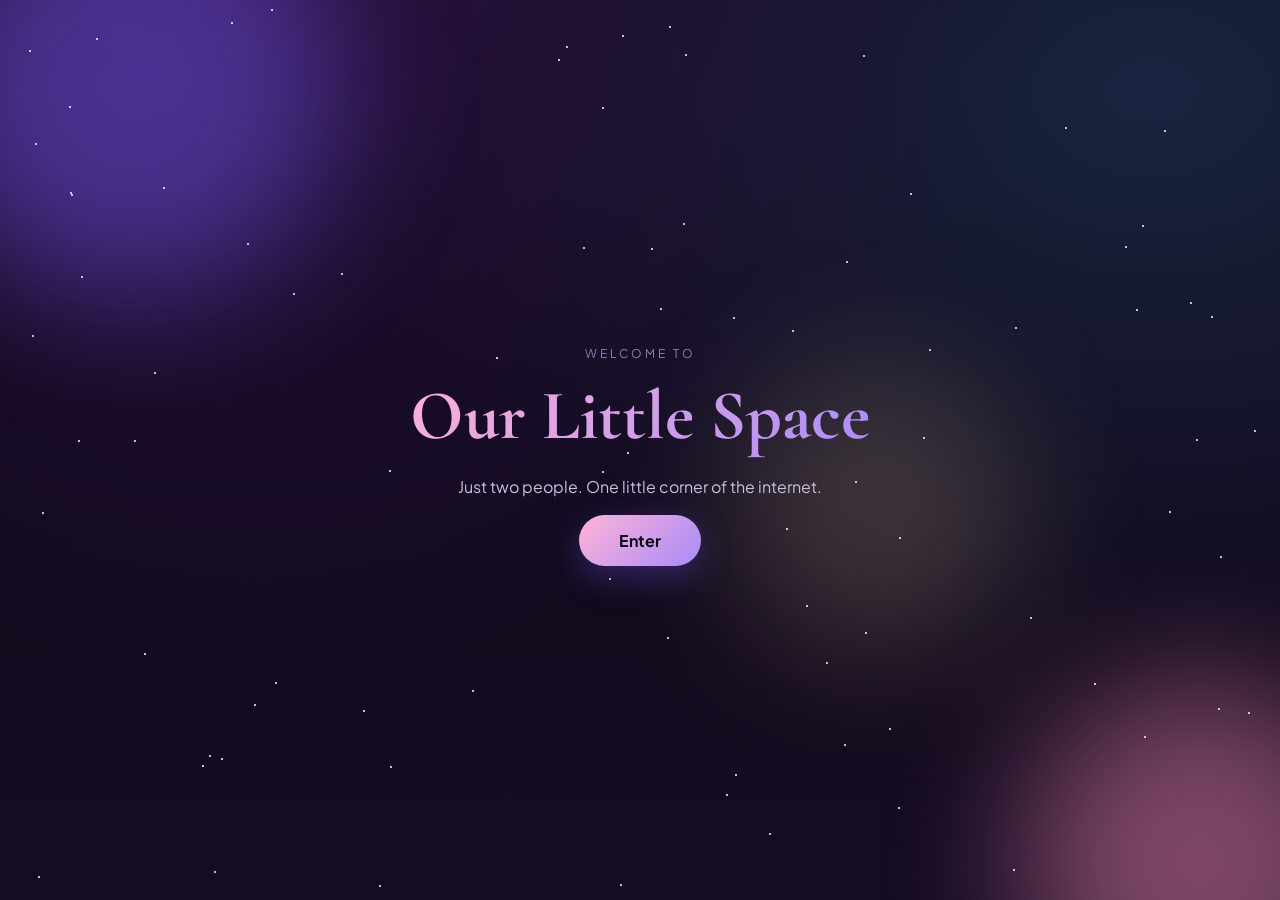
<file: index.html>
<!DOCTYPE html>
<html lang="en">
<head>
  <meta charset="UTF-8">
  <meta name="viewport" content="width=device-width, initial-scale=1, viewport-fit=cover">
  <meta name="theme-color" content="#0b0714">
  <title>Our Little Space</title>
  <link rel="preconnect" href="https://fonts.googleapis.com">
  <link rel="preconnect" href="https://fonts.gstatic.com" crossorigin>
  <link href="https://fonts.googleapis.com/css2?family=Cormorant+Garamond:wght@400;500;600;700&family=Plus+Jakarta+Sans:wght@300;400;500;600;700&display=swap" rel="stylesheet">
  <link rel="stylesheet" href="style.css">
</head>
<body>
  <div class="bg-orbs" aria-hidden="true"><div class="orb orb-1"></div><div class="orb orb-2"></div><div class="orb orb-3"></div></div>
  <div class="stars" id="stars" aria-hidden="true"></div>
  <main class="page" id="landing-page">
    <section class="landing-content">
      <p class="landing-eyebrow">welcome to</p>
      <h1 class="landing-title">Our Little Space</h1>
      <p class="landing-subtitle">Just two people. One little corner of the internet.</p>
      <button class="glow-btn" id="enter-btn">Enter</button>
    </section>
  </main>
  <script src="app.js"></script>
</body>
</html>
</file>
<file: style.css>
@import url('https://fonts.googleapis.com/css2?family=Cormorant+Garamond:wght@400;500;600;700&family=Plus+Jakarta+Sans:wght@300;400;500;600;700&display=swap');
:root{--bg:#0b0714;--plum:#150c22;--pink:#ff8fc0;--soft:#ffb3d6;--purple:#a78bfa;--text:#f5eefc;--dim:#c9bfe0;--faint:#8d80ab;--glass:rgba(255,255,255,.065);--border:rgba(255,255,255,.14);--danger:#ff6b81}
*{box-sizing:border-box}html,body{margin:0;min-height:100%;font-family:'Plus Jakarta Sans',sans-serif;color:var(--text);background:radial-gradient(ellipse at 20% -10%,#2a1140,transparent 55%),radial-gradient(ellipse at 90% 10%,#1a2440,transparent 50%),linear-gradient(180deg,var(--bg),var(--plum));-webkit-font-smoothing:antialiased}
button,input{font:inherit}button{touch-action:manipulation}.bg-orbs,.stars{position:fixed;inset:0;pointer-events:none;overflow:hidden}.bg-orbs{z-index:0}.stars{z-index:0}.orb{position:absolute;border-radius:50%;filter:blur(70px);opacity:.45}.orb-1{width:420px;height:420px;top:-120px;left:-80px;background:#7c5cff}.orb-2{width:360px;height:360px;right:-100px;bottom:-140px;background:#ff8fc0}.orb-3{width:300px;height:300px;right:20%;top:40%;background:#ffd6a0;opacity:.18}.star{position:absolute;width:2px;height:2px;background:#fff;border-radius:50%;animation:twinkle 4s infinite}@keyframes twinkle{50%{opacity:1;transform:scale(1.6)}}
.page{position:relative;z-index:1;min-height:100dvh;display:flex;align-items:center;justify-content:center;padding:24px;transition:.35s}.page.exiting{opacity:0;transform:scale(.97)}
.landing-content,.choose-content{text-align:center;max-width:500px;width:100%}.landing-eyebrow,.unlock-eyebrow{font-size:12px;letter-spacing:.25em;text-transform:uppercase;color:var(--faint)}.landing-title{font-family:'Cormorant Garamond',serif;font-size:clamp(42px,10vw,70px);margin:8px 0 16px;background:linear-gradient(135deg,var(--soft),var(--purple));-webkit-background-clip:text;color:transparent}.landing-subtitle,.section-sub{color:var(--dim);line-height:1.6}.glow-btn{border:0;border-radius:999px;padding:15px 40px;background:linear-gradient(135deg,var(--soft),var(--purple));font-weight:700;cursor:pointer;color:var(--bg);box-shadow:0 10px 35px #7c5cff55}.btn-full{width:100%}.glass-card{width:min(420px,100%);padding:32px;border:1px solid var(--border);background:var(--glass);border-radius:28px;backdrop-filter:blur(24px)}.choose-grid{display:grid;grid-template-columns:1fr 1fr;gap:14px;margin-top:28px}.person-card{border:1px solid var(--border);background:var(--glass);color:var(--text);border-radius:20px;padding:30px 12px;cursor:pointer}.person-icon{font-size:36px;display:block;margin-bottom:8px}.her .person-icon{color:var(--pink)}.him .person-icon{color:var(--purple)}.person-label{letter-spacing:.14em;font-weight:700}.question-text{text-align:center;font-family:'Cormorant Garamond',serif;font-size:25px;line-height:1.35}.input-field{width:100%;padding:14px 15px;border-radius:13px;border:1px solid var(--border);background:#ffffff0d;color:var(--text);outline:0}.error-msg{color:var(--danger);min-height:20px;font-size:13px;text-align:center}.back-link{color:var(--faint);text-decoration:none;display:block;margin-top:18px;font-size:13px}.chat-page{position:relative;z-index:1;width:min(680px,100%);height:100dvh;margin:auto;display:flex;flex-direction:column;background:#0b071466;backdrop-filter:blur(10px)}.chat-header{display:flex;align-items:center;gap:11px;padding:max(12px,env(safe-area-inset-top)) 15px 12px;border-bottom:1px solid var(--border);background:#ffffff08}.avatar{width:42px;height:42px;flex:none;border-radius:50%;display:grid;place-items:center;background:linear-gradient(135deg,var(--soft),var(--purple));color:var(--bg);font-size:20px}.header-info{flex:1}.header-name{font-weight:700}.header-status{font-size:11px;color:var(--faint)}.header-status.online{color:#7ee8a8}.icon-btn,.small-btn,.tool-btn{border:1px solid var(--border);background:#ffffff0b;color:var(--dim);cursor:pointer;border-radius:12px}.icon-btn{width:38px;height:38px}.small-btn{padding:9px 12px}.spotify-card{margin:10px 12px 4px;padding:10px;display:flex;align-items:center;gap:10px;border:1px solid var(--border);border-radius:17px;background:#ffffff09}.spotify-art{width:44px;height:44px;border-radius:12px;background:linear-gradient(135deg,#1ed760,#0a8f42);display:grid;place-items:center;color:#fff;font-weight:800}.spotify-info{min-width:0;flex:1}.spotify-label{font-size:9px;letter-spacing:.16em;color:#8ee8ad}.spotify-title{font-size:13px;font-weight:700;white-space:nowrap;overflow:hidden;text-overflow:ellipsis}.spotify-sub{font-size:10px;color:var(--faint);white-space:nowrap;overflow:hidden;text-overflow:ellipsis}.messages-container{flex:1;overflow:auto;padding:12px 12px 10px;display:flex;flex-direction:column;gap:10px;overscroll-behavior:contain}.message-group{max-width:82%;display:flex;flex-direction:column;gap:3px}.message-group.sent{align-self:flex-end;align-items:flex-end}.message-group.received{align-self:flex-start;align-items:flex-start}.message-bubble{padding:10px 14px;border-radius:17px;font-size:14px;line-height:1.45;white-space:pre-wrap;word-break:break-word}.sent .message-bubble{background:linear-gradient(135deg,var(--soft),var(--purple));color:var(--bg);border-bottom-right-radius:4px}.received .message-bubble{background:#ffffff0d;border:1px solid var(--border);border-bottom-left-radius:4px}.message-meta{font-size:10px;color:var(--faint);padding:0 4px}.message-media{display:block;max-width:min(280px,70vw);max-height:300px;border-radius:12px}.reply-quote{font-size:10px;color:var(--faint);padding:5px 9px;border-left:2px solid var(--purple);max-width:100%;overflow:hidden;text-overflow:ellipsis;white-space:nowrap}.typing-indicator{align-self:flex-start;color:var(--faint);font-size:12px;padding:7px 10px}.reply-bar{margin:0 10px;padding:8px 10px;border-left:3px solid var(--purple);background:#ffffff08;display:flex;justify-content:space-between;align-items:center;font-size:11px}.reply-bar span{display:block;color:var(--faint);margin-top:2px}.reply-bar button,.panel-head button{border:0;background:none;color:var(--dim);font-size:20px}.media-panel{margin:0 10px 6px;padding:10px;border:1px solid var(--border);border-radius:15px;background:#100b1deF;max-height:220px;overflow:auto}.panel-head{display:flex;justify-content:space-between;align-items:center;margin-bottom:8px}.emoji-grid{display:grid;grid-template-columns:repeat(8,1fr);gap:5px}.emoji-grid button{border:0;background:#ffffff08;border-radius:10px;padding:8px;cursor:pointer;font-size:21px}.sticker-grid button{font-size:28px}.gif-grid{display:grid;grid-template-columns:repeat(3,1fr);gap:6px}.gif-choice{border:0;padding:0;background:none}.gif-choice img{width:100%;height:75px;object-fit:cover;border-radius:9px}.gif-help{color:var(--dim);font-size:12px;line-height:1.6}.input-area{padding:6px 10px max(10px,env(safe-area-inset-bottom));background:#ffffff08;border-top:1px solid var(--border)}.toolbar{display:flex;gap:5px;margin-bottom:6px}.tool-btn{height:31px;min-width:34px;padding:0 9px}.file-btn{position:relative;overflow:hidden;display:grid;place-items:center}.file-btn input{position:absolute;inset:0;opacity:0}.input-wrapper{display:flex;gap:7px}.message-input{min-width:0;flex:1;padding:13px 14px;border-radius:18px;border:1px solid var(--border);background:#ffffff09;color:var(--text);outline:0}.send-btn{width:47px;border:0;border-radius:17px;background:linear-gradient(135deg,var(--soft),var(--purple));color:var(--bg);font-weight:800}.send-btn:disabled{opacity:.5}.toast{position:fixed;z-index:20;left:50%;bottom:80px;transform:translateX(-50%);background:#181125ee;border:1px solid var(--border);padding:10px 14px;border-radius:13px;color:var(--text);font-size:12px;max-width:90vw;box-shadow:0 12px 35px #0008}
@media(max-width:600px){.chat-page{width:100%}.message-group{max-width:86%}.spotify-card{margin-left:8px;margin-right:8px}.messages-container{padding-left:8px;padding-right:8px}.emoji-grid{grid-template-columns:repeat(7,1fr)}.landing-title{font-size:50px}.glass-card{padding:26px 20px}}
@media(min-width:700px){.chat-page{border-left:1px solid var(--border);border-right:1px solid var(--border);box-shadow:0 0 80px #0005}}

.spotify-picker{position:absolute;z-index:15;top:132px;left:12px;right:12px;border:1px solid var(--border);border-radius:18px;background:#100b1df7;backdrop-filter:blur(24px);box-shadow:0 18px 60px #0009;padding:12px;max-height:min(430px,60dvh);overflow:hidden}
.spotify-picker-head{display:flex;align-items:center;justify-content:space-between;margin-bottom:10px}
.spotify-picker-head strong{display:block;font-size:14px}
.spotify-picker-head span{display:block;color:var(--faint);font-size:10px;margin-top:2px}
.spotify-picker-head button{border:0;background:none;color:var(--dim);font-size:24px;cursor:pointer}
.spotify-search{width:100%;border:1px solid var(--border);background:#ffffff09;color:var(--text);border-radius:12px;padding:11px 12px;outline:0;margin-bottom:8px}
.spotify-results{overflow:auto;max-height:310px;display:flex;flex-direction:column;gap:5px}
.spotify-song{display:flex;align-items:center;gap:10px;width:100%;text-align:left;border:1px solid transparent;background:#ffffff06;color:var(--text);padding:9px;border-radius:12px;cursor:pointer}
.spotify-song:hover,.spotify-song:active{background:#ffffff10;border-color:var(--border)}
.song-art{width:38px;height:38px;border-radius:9px;display:grid;place-items:center;flex:none;background:linear-gradient(135deg,#1ed760,#0b7837);font-weight:800}
.song-copy{min-width:0;flex:1}
.song-copy strong,.song-copy small{display:block;white-space:nowrap;overflow:hidden;text-overflow:ellipsis}
.song-copy strong{font-size:12px}
.song-copy small{font-size:10px;color:var(--faint);margin-top:2px}
.song-play{font-size:11px;color:#8ee8ad;padding:8px}
.no-songs{padding:22px;text-align:center;color:var(--faint);font-size:12px}
@media(max-width:600px){.spotify-picker{top:127px;left:8px;right:8px}.spotify-results{max-height:45dvh}}
</file>
